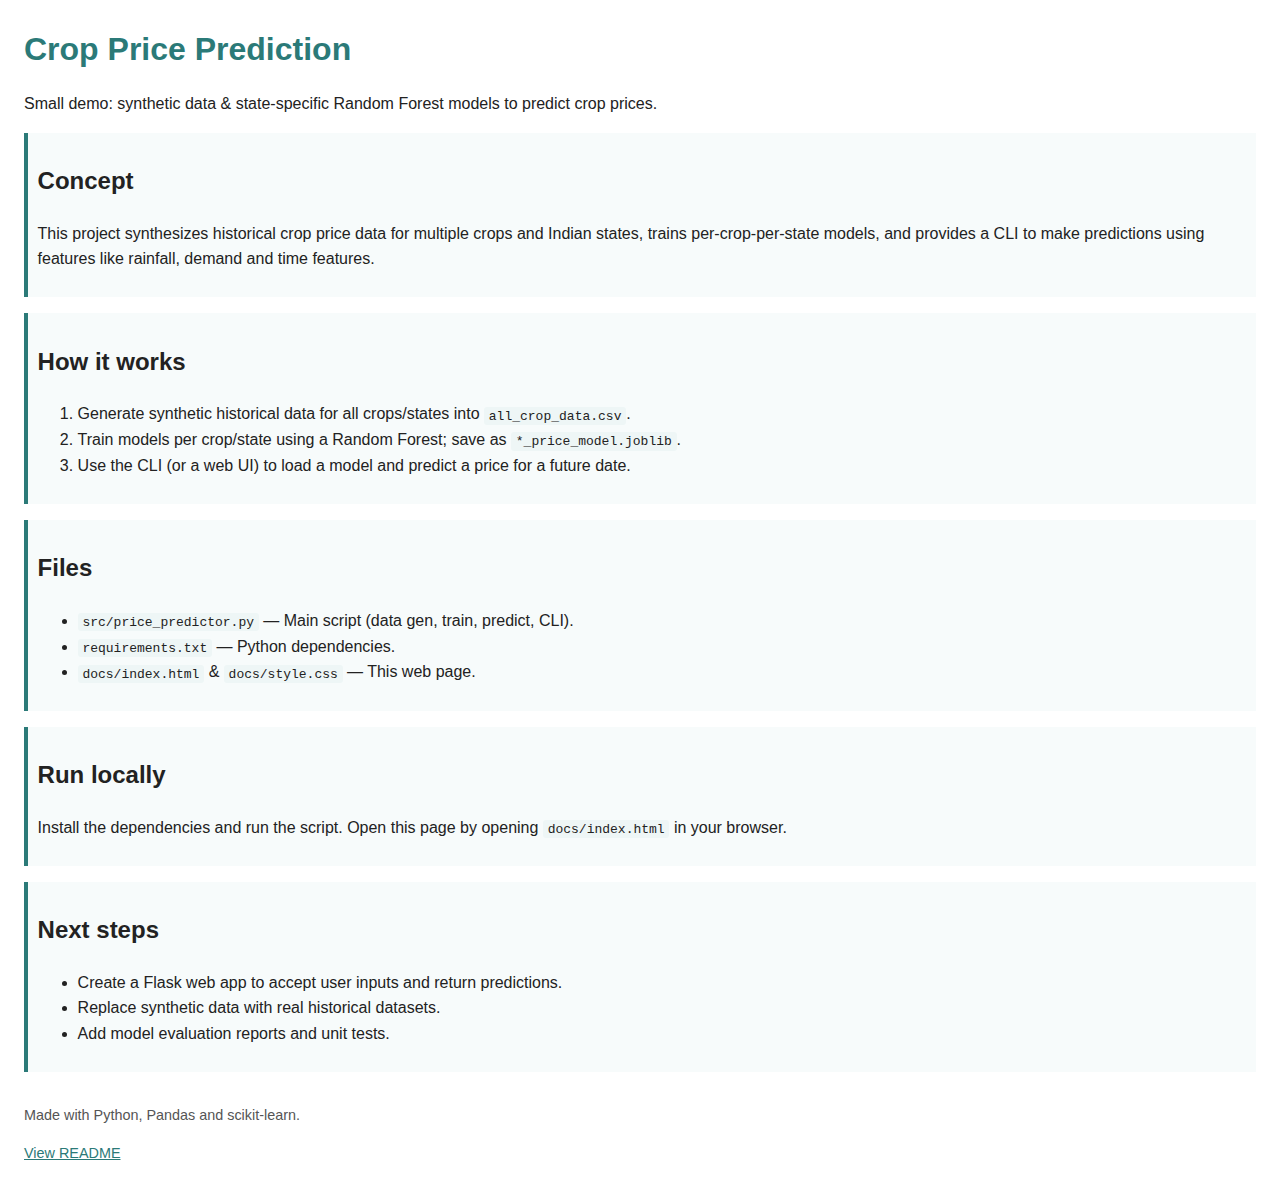
<file: index.html>
<!doctype html>
<html lang="en">
<head>
  <meta charset="utf-8">
  <meta name="viewport" content="width=device-width, initial-scale=1">
  <title>Crop Price Prediction — Project Overview</title>
  <link rel="stylesheet" href="style.css">
</head>
<body>
  <header>
    <h1>Crop Price Prediction</h1>
    <p>Small demo: synthetic data & state-specific Random Forest models to predict crop prices.</p>
  </header>

  <main>
    <section>
      <h2>Concept</h2>
      <p>This project synthesizes historical crop price data for multiple crops and Indian states, trains per-crop-per-state models, and provides a CLI to make predictions using features like rainfall, demand and time features.</p>
    </section>

    <section>
      <h2>How it works</h2>
      <ol>
        <li>Generate synthetic historical data for all crops/states into <code>all_crop_data.csv</code>.</li>
        <li>Train models per crop/state using a Random Forest; save as <code>*_price_model.joblib</code>.</li>
        <li>Use the CLI (or a web UI) to load a model and predict a price for a future date.</li>
      </ol>
    </section>

    <section>
      <h2>Files</h2>
      <ul>
        <li><code>src/price_predictor.py</code> — Main script (data gen, train, predict, CLI).</li>
        <li><code>requirements.txt</code> — Python dependencies.</li>
        <li><code>docs/index.html</code> & <code>docs/style.css</code> — This web page.</li>
      </ul>
    </section>

    <section>
      <h2>Run locally</h2>
      <p>Install the dependencies and run the script. Open this page by opening <code>docs/index.html</code> in your browser.</p>
    </section>

    <section>
      <h2>Next steps</h2>
      <ul>
        <li>Create a Flask web app to accept user inputs and return predictions.</li>
        <li>Replace synthetic data with real historical datasets.</li>
        <li>Add model evaluation reports and unit tests.</li>
      </ul>
    </section>

    <footer>
      <p>Made with Python, Pandas and scikit-learn.</p>
      <p><a href="../README.md">View README</a></p>
    </footer>
  </main>
</body>
</html>
</file>
<file: style.css>
/* Minimal styling for project docs */
body { font-family: Arial, sans-serif; line-height: 1.6; margin: 1.5rem; color: #222; }
header { margin-bottom: 1rem; }
header h1 { margin: 0; color: #2b7a78; }
section { margin-bottom: 1rem; padding: 0.6rem; border-left: 4px solid #2b7a78; background: #f7fbfb; }
code { background: #eef6f6; padding: 0.1rem 0.3rem; border-radius: 3px; }
footer { margin-top: 2rem; font-size: 0.9rem; color: #555; }
a { color: #2b7a78; }
</file>
